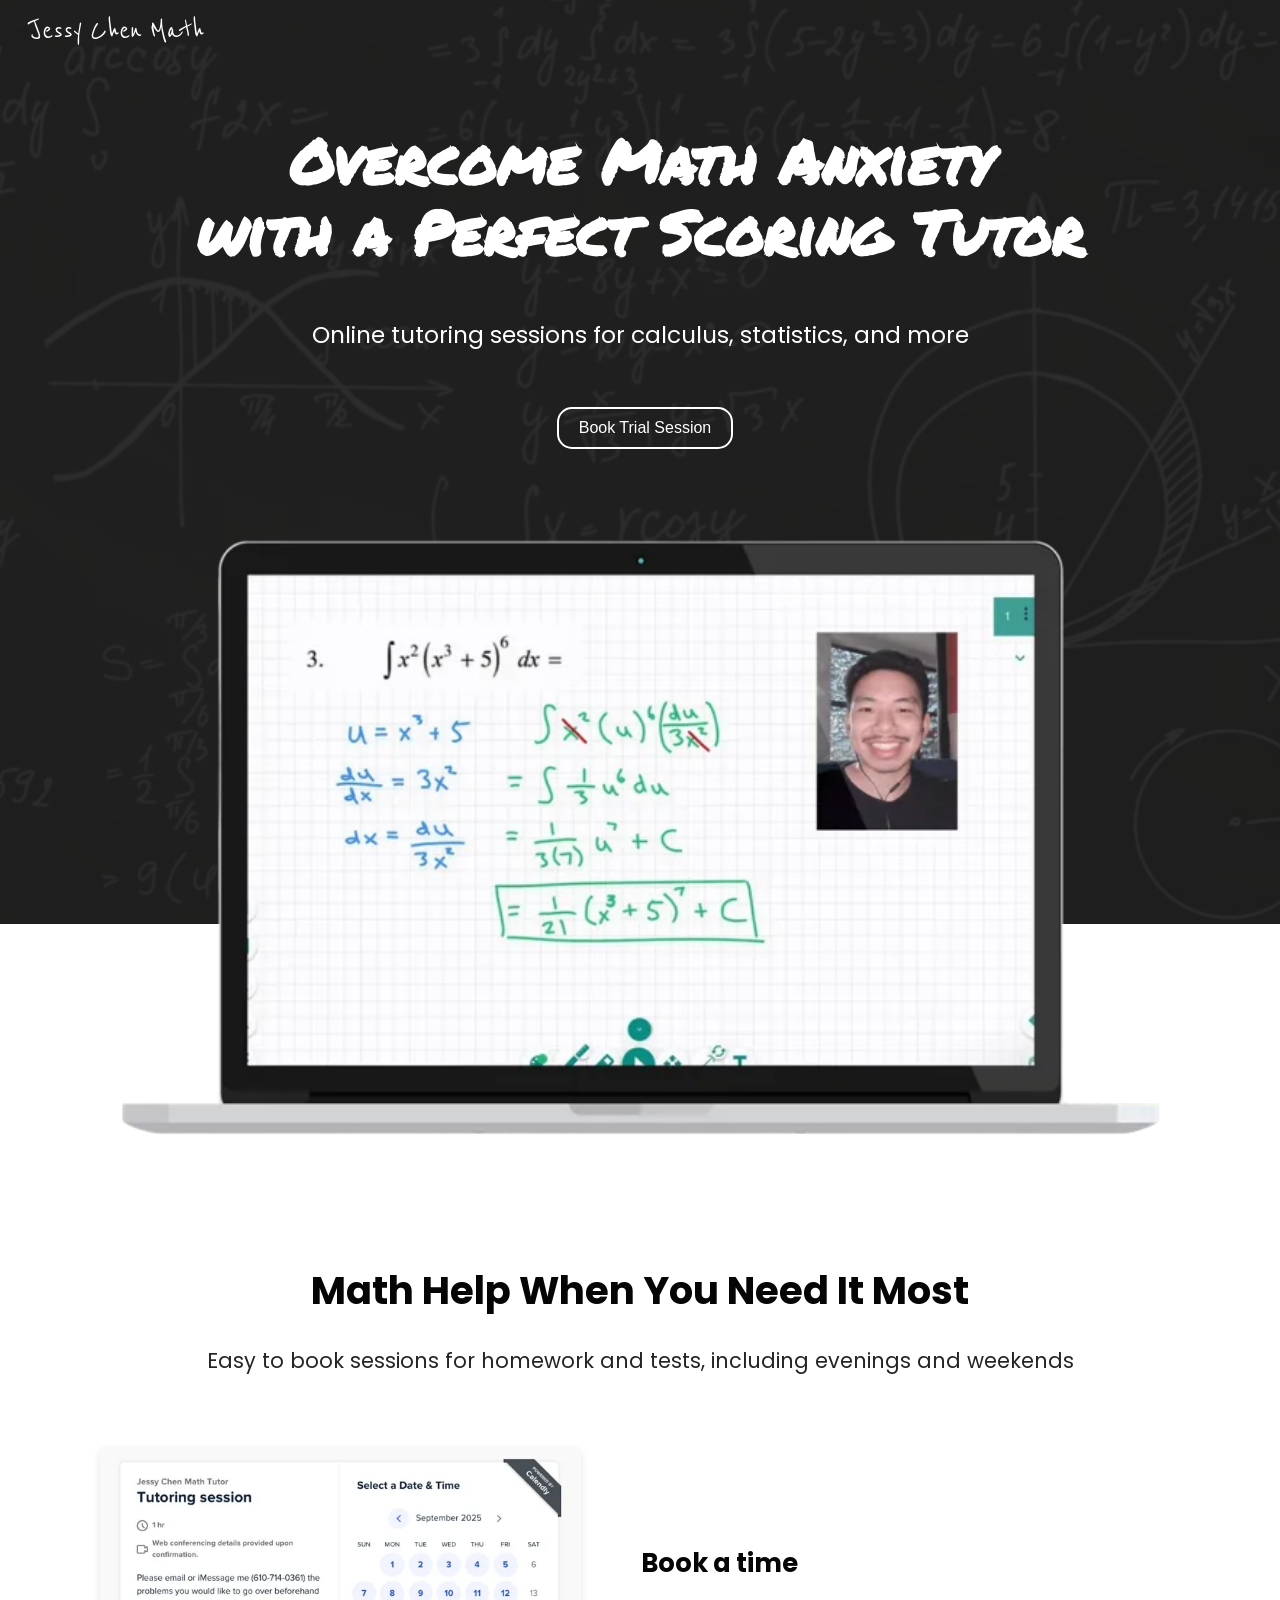
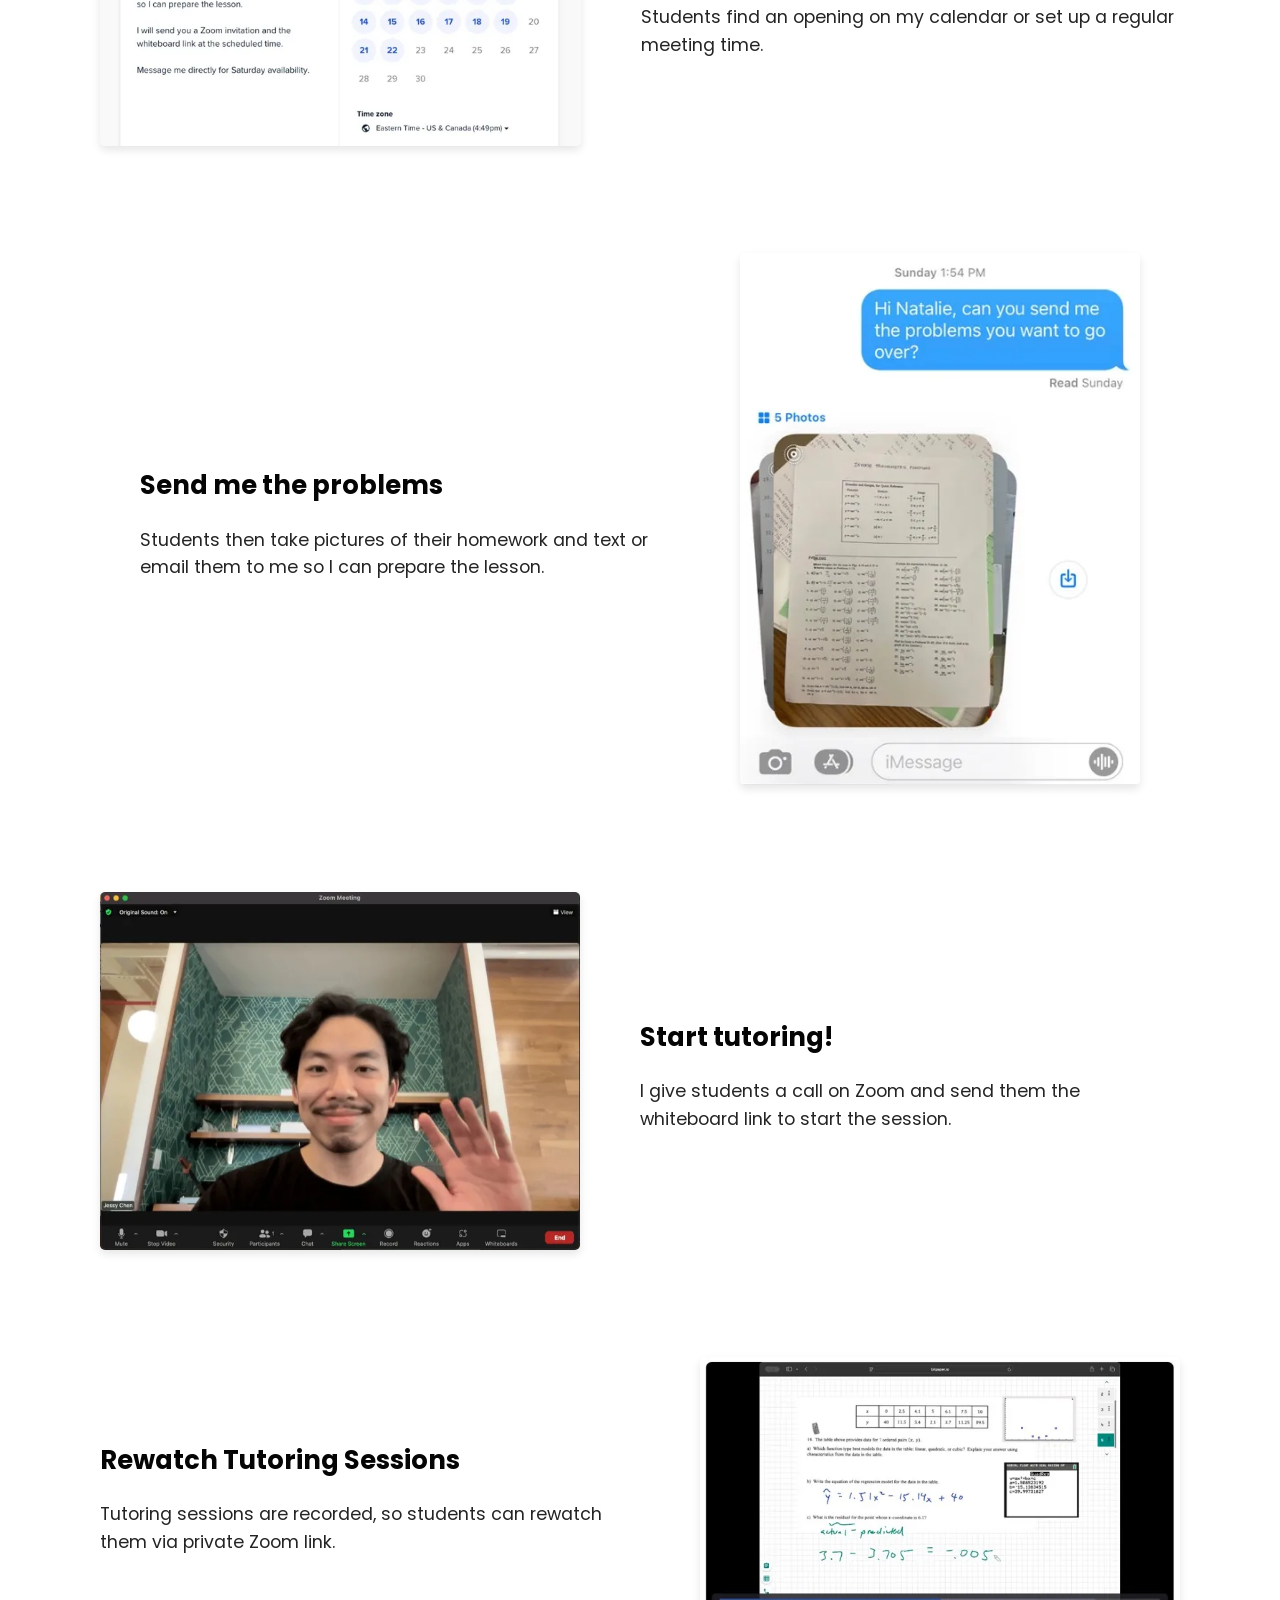
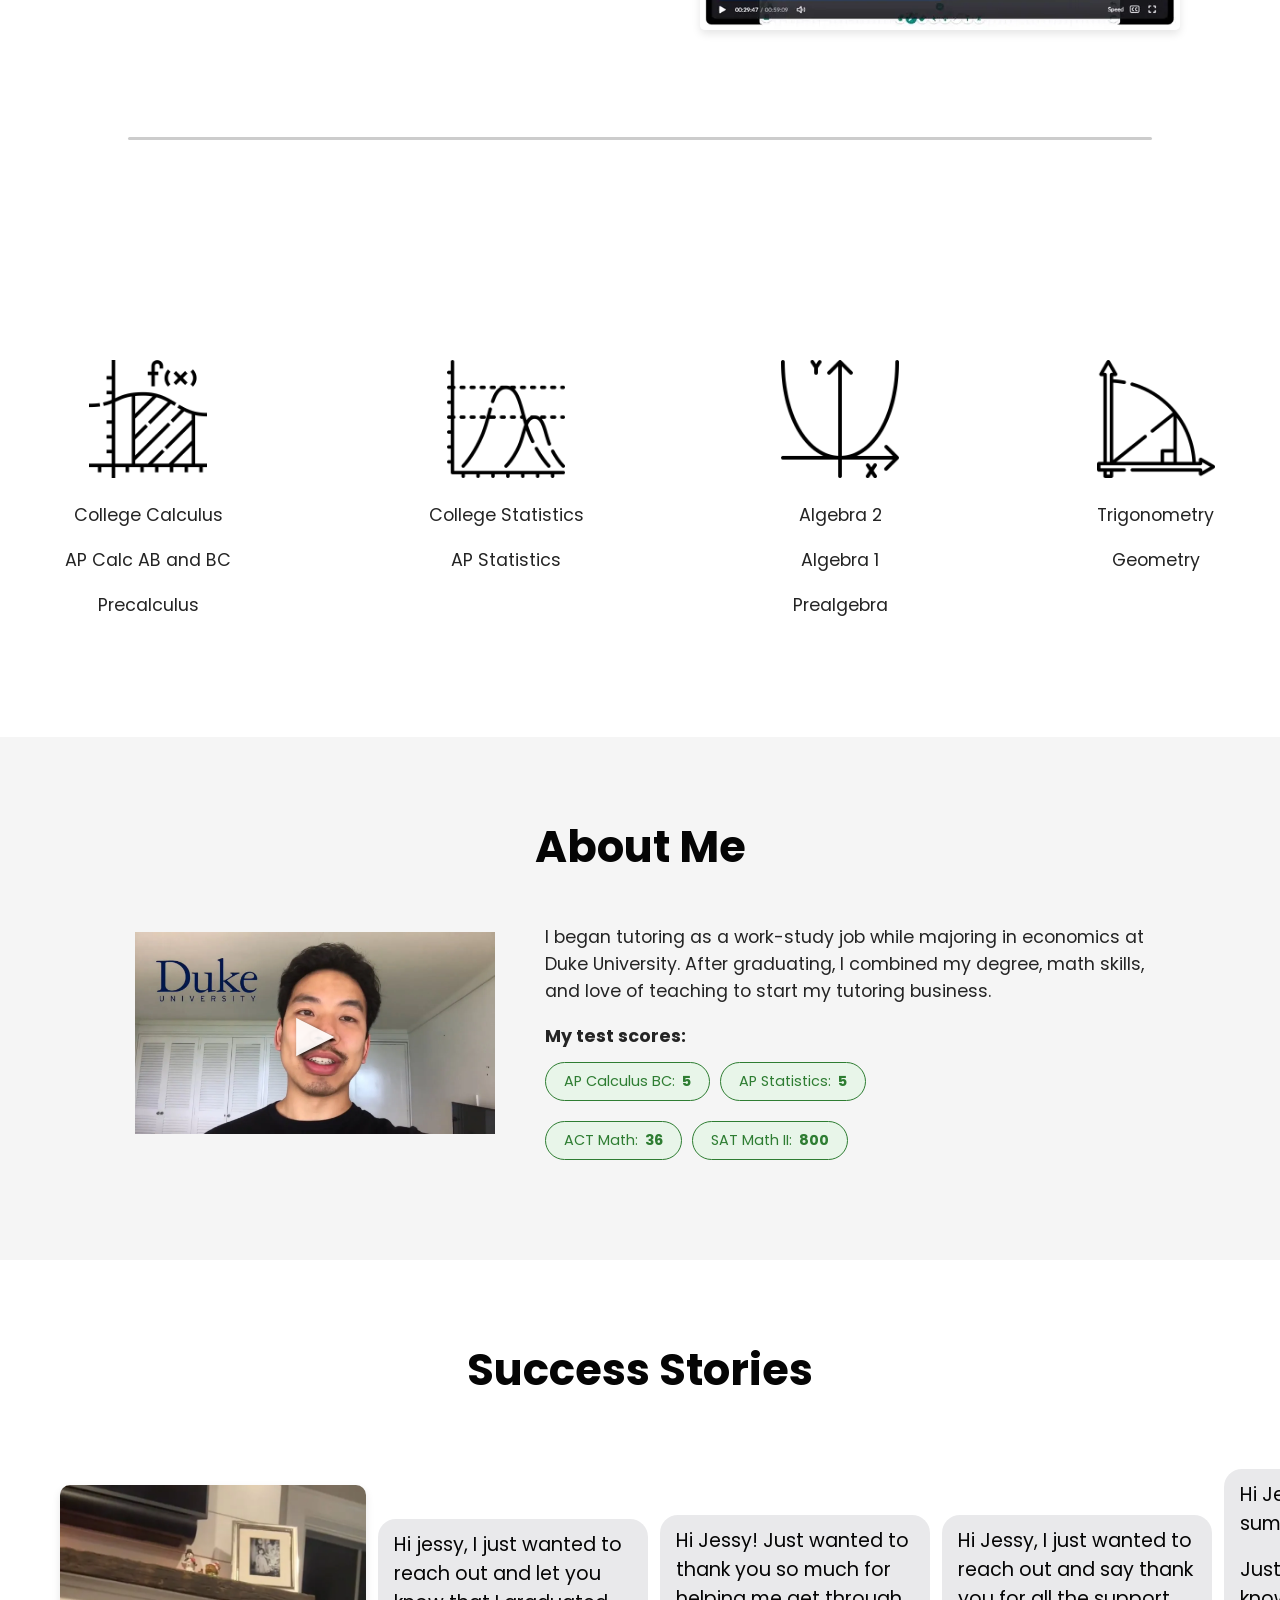
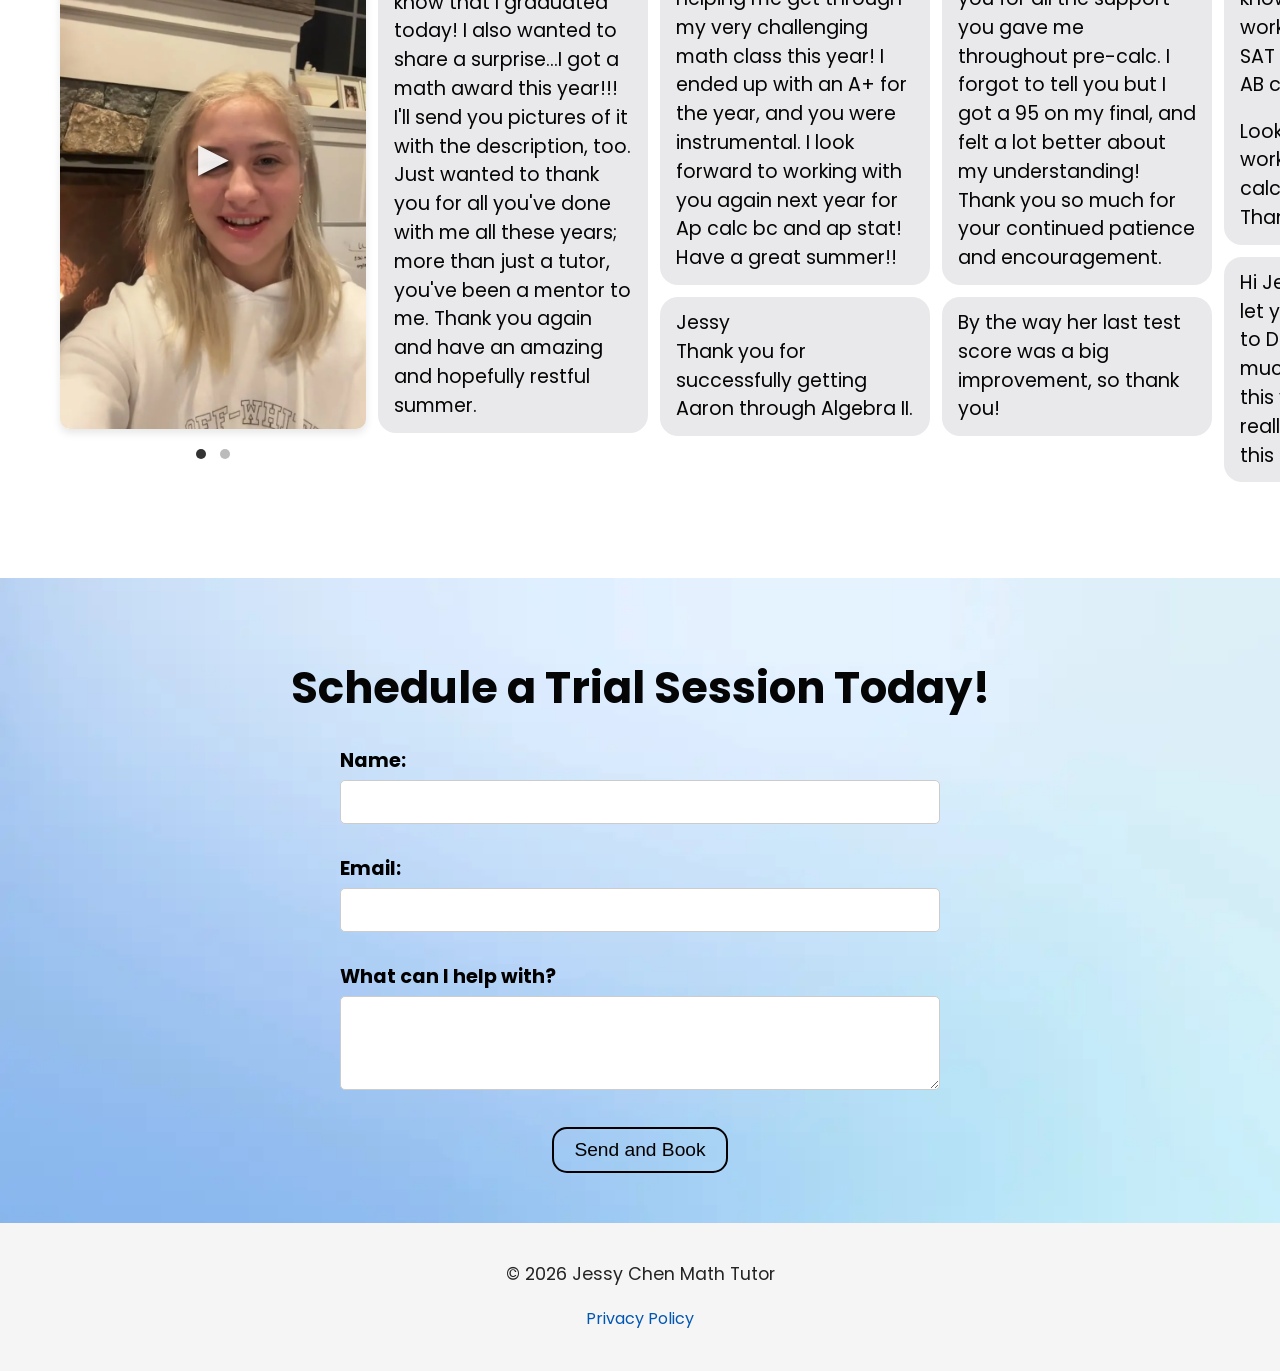
<file: index.html>
<!DOCTYPE html>
<html lang="en">
<head>
    <meta charset="UTF-8">
    <meta name="viewport" content="width=device-width, initial-scale=1.0">
    <title>Online Math Tutor for Calculus, Statistics &amp; More | Jessy Chen</title>
    <meta name="description" content="Online math tutoring with Jessy Chen, a perfect-scoring Duke grad. Calculus, statistics, algebra, AP & test prep that beats math anxiety. Book a free trial session.">
    <link rel="canonical" href="https://jessychenmath.com/">
    <link rel="icon" type="image/x-icon" href="favicon.ico">
    <link rel="shortcut icon" type="image/x-icon" href="favicon.ico">
    <link rel="icon" type="image/png" sizes="64x64" href="64px-Ionicons_calculator.svg.png">
    <link rel="apple-touch-icon" sizes="64x64" href="64px-Ionicons_calculator.svg.png">

    <!-- Open Graph (link previews on iMessage, Facebook, LinkedIn, etc.) -->
    <meta property="og:type" content="website">
    <meta property="og:url" content="https://jessychenmath.com/">
    <meta property="og:title" content="Online Math Tutor for Calculus, Statistics & More | Jessy Chen">
    <meta property="og:description" content="Perfect-scoring Duke grad. Calculus, statistics, algebra, AP & test prep that beats math anxiety. Book a free trial session.">
    <meta property="og:image" content="https://jessychenmath.com/og-laptop.jpg">
    <meta property="og:image:width" content="1200">
    <meta property="og:image:height" content="630">
    <meta property="og:site_name" content="Jessy Chen Math">

    <!-- Twitter / X card -->
    <meta name="twitter:card" content="summary_large_image">
    <meta name="twitter:title" content="Online Math Tutor for Calculus, Statistics & More | Jessy Chen">
    <meta name="twitter:description" content="Perfect-scoring Duke grad. Calculus, statistics, algebra, AP & test prep that beats math anxiety. Book a free trial session.">
    <meta name="twitter:image" content="https://jessychenmath.com/og-laptop.jpg">

    <!-- Structured data: who provides the service, for rich results -->
    <script type="application/ld+json">
    {
      "@context": "https://schema.org",
      "@graph": [
        {
          "@type": "Person",
          "@id": "https://jessychenmath.com/#jessy",
          "name": "Jessy Chen",
          "jobTitle": "Math Tutor",
          "url": "https://jessychenmath.com/",
          "image": "https://jessychenmath.com/thumb.jpg",
          "alumniOf": {
            "@type": "CollegeOrUniversity",
            "name": "Duke University"
          },
          "knowsAbout": ["Calculus", "Statistics", "Algebra", "Geometry", "Trigonometry", "Precalculus", "AP Calculus", "AP Statistics", "SAT Math", "ACT Math"]
        },
        {
          "@type": "ProfessionalService",
          "@id": "https://jessychenmath.com/#service",
          "name": "Jessy Chen Math Tutoring",
          "url": "https://jessychenmath.com/",
          "image": "https://jessychenmath.com/thumb.jpg",
          "description": "Online one-on-one math tutoring in calculus, statistics, algebra, geometry, and AP/SAT/ACT test prep.",
          "provider": { "@id": "https://jessychenmath.com/#jessy" },
          "areaServed": "Online",
          "serviceType": "Math tutoring",
          "priceRange": "$$"
        }
      ]
    }
    </script>
    
    <!-- Critical CSS for above-the-fold content -->
    <style>
        /* Self-hosted so the hero font arrives in one same-origin hop instead of
           googleapis -> gstatic. 'PM Fallback' is Arial size-adjusted to Permanent
           Marker's advance widths so the pre-swap render wraps identically (CLS 0). */
        @font-face { font-family: 'Permanent Marker'; font-style: normal; font-weight: 400; font-display: swap;
            src: url('fonts/permanent-marker-latin.woff2') format('woff2'); }
        @font-face { font-family: 'Reenie Beanie'; font-style: normal; font-weight: 400; font-display: swap;
            src: url('fonts/reenie-beanie-latin.woff2') format('woff2'); }
        @font-face { font-family: 'Poppins'; font-style: normal; font-weight: 400; font-display: swap;
            src: url('fonts/poppins-400-latin.woff2') format('woff2'); }
        @font-face { font-family: 'Poppins'; font-style: normal; font-weight: 700; font-display: swap;
            src: url('fonts/poppins-700-latin.woff2') format('woff2'); }
        @font-face { font-family: 'PM Fallback'; src: local('Arial'), local('Helvetica'), local('Liberation Sans'), local('Roboto');
            size-adjust: 114.1%; ascent-override: 97.2%; descent-override: 27.8%; line-gap-override: 0%; }
        @font-face { font-family: 'RB Fallback'; src: local('Arial'), local('Helvetica'), local('Liberation Sans'), local('Roboto');
            size-adjust: 76.7%; ascent-override: 97.8%; descent-override: 32.6%; line-gap-override: 0%; }
        html, body { overflow-x: hidden; }
        body {
            font-family: -apple-system, BlinkMacSystemFont, 'Segoe UI', Roboto, Oxygen, Ubuntu, Cantarell, sans-serif;
            margin: 0; padding: 0; box-sizing: border-box;
            min-width: 75px;
        }
        header {
            display: flex; justify-content: space-between; align-items: center;
            padding: 15px 20px; color: white; position: fixed;
            top: 0; width: 100%; z-index: 1000;
        }
        #header.top { background-color: transparent; }
        #header.scroll { background-color: white; color: black; box-shadow: 0 4px 8px rgba(0, 0, 0, 0.1); }
        .logo { display: flex; align-items: center; padding-left: 10px; }
        .logo-name { font-family: 'Reenie Beanie', 'RB Fallback', sans-serif; font-size: 2em; white-space: nowrap; word-spacing: -5px; }
        .last-name { margin-left: 4px; }
        .header-buttons { display: flex; padding-right: 45px; }
        button { 
            padding: 10px 20px; color: black; border: solid black 2px; 
            border-radius: 15px; cursor: pointer; margin-left: 10px; 
            background-color: rgba(0,0,0,0); font-size: .9em; 
        }
        button:hover { background-color: black; color: white; border: solid black 2px; }
        #book-trial.top { display: none; }
        .header-hero-container {
            background-color: rgb(30, 30, 30); background-size: cover;
            position: relative; z-index: 1;
            padding-top: 75px;
            padding-bottom: calc(min(31.6%, 395px) + 50px);
        }
        .header-hero-container::before {
            content: ""; background-image: url('blackboard.webp');
            background-repeat: no-repeat; background-size: cover;
            background-position: center; filter: blur(0px);
            position: absolute; top: 0; right: 0px; bottom: 0px; left: -40%;
            opacity: 0.07; overflow: hidden; width: 150%; height: auto;
        }
        .hero { text-align: center; color: white; position: relative; max-width: 90%; margin: 0 auto; }
        .hero h1 { font-size: clamp(3.1rem, 4.8vw, 4.6rem); line-height: 1.15; font-family: 'Permanent Marker', 'PM Fallback', sans-serif; }
        .hero p { font-size: 1.45em; color: white; }
        .book-session { position: relative; color: white; }
        /* Laptop straddles the hero/section boundary: top ~2/3 over the chalkboard,
           bottom ~1/3 over the white section. Pulled up into the bottom of the
           hero; fades in on scroll (.reveal-up) instead of on load. */
        .overlap-image-container { position: relative; z-index: 2; text-align: center; margin-top: max(-31.6%, -395px); }
        .overlap-image { width: 84%; max-width: 1080px; display: block; margin: 0 auto; height: auto; }
        @media (max-width: 576px) {
            .hero { padding: 0 20px; text-align: left; }
            .hero h1 { font-size: 2.7em; }
            /* Let the headline wrap to the column width instead of hard-breaking
               after "Anxiety"; the <br> still shapes the two-line desktop title. */
            .hero h1 br { display: none; }
        }
        /* Scroll reveal: fade + slide-up (gated behind .js-anim so content is
           always visible without JS; disabled for reduced-motion users) */
        .js-anim .reveal-heading, .js-anim .reveal, .js-anim .reveal-up {
            opacity: 0; transform: translateY(24px);
            transition: opacity 0.6s ease, transform 0.6s ease;
        }
        .js-anim .reveal-heading.is-visible, .js-anim .reveal.is-visible, .js-anim .reveal-up.is-visible { opacity: 1; transform: none; }

        /* Slide-in from the side (used by the How-It-Works step images) */
        .js-anim .reveal-left, .js-anim .reveal-right {
            opacity: 0;
            transition: opacity 0.7s ease, transform 0.7s ease;
        }
        /* Images start on the text side and slide outward toward their edge */
        .js-anim .reveal-left { transform: translateX(48px); }
        .js-anim .reveal-right { transform: translateX(-48px); }
        .js-anim .reveal-left.is-visible, .js-anim .reveal-right.is-visible { opacity: 1; transform: none; }

        @media (prefers-reduced-motion: reduce) {
            .js-anim .reveal-heading, .js-anim .reveal, .js-anim .reveal-up, .js-anim .reveal-left, .js-anim .reveal-right { opacity: 1 !important; transform: none !important; transition: none !important; }
        }
    </style>
    <script>document.documentElement.classList.add('js-anim');</script>

    <link rel="preload" href="style.css?v=153" as="style" onload="this.onload=null;this.rel='stylesheet'">
    <noscript><link rel="stylesheet" href="style.css?v=153"></noscript>
    <link rel="preload" as="font" type="font/woff2" href="fonts/permanent-marker-latin.woff2" crossorigin>
    <link rel="preload" as="font" type="font/woff2" href="fonts/poppins-400-latin.woff2" crossorigin>

    <!-- Chrome treats this texture as the hero's LCP resource, so it gets top
         priority. Re-encoded 800px jpg -> 480px webp (65KB -> 25KB); it renders at
         7% opacity over a near-black block, so the quality drop is invisible. -->
    <link rel="preload" as="image" href="blackboard.webp" fetchpriority="high">

    <!-- Google tag (gtag.js): calls queue in dataLayer now, script loads on the
         first idle slot after window load so its parse/exec stays out of TBT -->
    <script>
      window.dataLayer = window.dataLayer || [];
      function gtag(){dataLayer.push(arguments);}
      gtag('js', new Date());

      gtag('config', 'AW-715232773');
      gtag('config', 'G-PVSBECRSCY');

      var loadGtag = function () {
        var s = document.createElement('script');
        s.async = true;
        s.src = 'https://www.googletagmanager.com/gtag/js?id=AW-715232773';
        document.head.appendChild(s);
      };
      window.addEventListener('load', function () {
        window.requestIdleCallback ? requestIdleCallback(loadGtag, { timeout: 3000 }) : setTimeout(loadGtag, 1200);
      });
    </script>


    <!-- Microsoft Clarity (session recordings + heatmaps) -->
    <script type="text/javascript">
        (function(c,l,a,r,i,t,y){
            c[a]=c[a]||function(){(c[a].q=c[a].q||[]).push(arguments)};
            t=l.createElement(r);t.async=1;t.src="https://www.clarity.ms/tag/"+i;
            y=l.getElementsByTagName(r)[0];y.parentNode.insertBefore(t,y);
        })(window, document, "clarity", "script", "ym2o5mx7c7");
    </script>
</head>
<body>
    
    <header class="top" id="header">
        <div class="logo">
          <span class="logo-name">Jessy Chen Math</span>
        </div>
        <div class="header-buttons">
            <button id="book-trial" class="top" type="submit" onclick="openTrialForm()">Free Trial</button>
        </div>
    </header>

    <div class="header-hero-container">
        <section class="hero">
          <h1>Overcome Math Anxiety <br>with a Perfect Scoring Tutor</h1>
            <p>Online tutoring sessions for calculus, statistics, and more</p>
                <button class="book-session" type="submit" onclick="openTrialForm()">Book Trial Session</button>
        </section>
    </div>

    <div class="overlap-image-container reveal-up">
        <picture>
            <source srcset="laptop.webp" type="image/webp">
            <img src="laptop.png" alt="Jessy Chen tutoring math on a laptop" class="overlap-image" width="742" height="440" style="height: auto;">
        </picture>
    </div>

    <section class="how-it-works">
       
      <div class="intro reveal-heading">
      <h2>Math Help When You Need It Most</h2>
        <p>Easy to book sessions for homework and tests, including evenings and weekends</p></div>
        <div class="step">
            <div class="step-content">
                <h3>Book a time</h3>
                <p>Students find an opening on my calendar or set up a regular meeting time.</p>
            </div>
            <div class="step-image reveal-right">
                <picture>
                    <source srcset="step1.webp" type="image/webp">
                    <img src="step1.jpg" alt="Booking a math tutoring session on an online calendar" loading="lazy" width="670" height="416">
                </picture>
            </div>
        </div>
        <div class="step">
            <div class="step-image reveal-left">
                <picture>
                    <source srcset="step2.webp" type="image/webp">
                    <img src="step2.jpeg" alt="Step 2 - Send homework problems" id="text" loading="lazy" width="450" height="598">
                </picture>
            </div>
            <div class="step-content">
                <h3>Send me the problems</h3>
                <p>Students then take pictures of their homework and text or email them to me so I can prepare the lesson.</p>
            </div>
        </div>
        <div class="step">
            <div class="step-content">
                <h3>Start tutoring!</h3>
                <p>I give students a call on Zoom and send them the whiteboard link to start the session.</p>
            </div>
            <div class="step-image reveal-right">
                <picture>
                    <source srcset="step3.webp" type="image/webp">
                    <img src="step3.jpg" alt="Jessy Chen leading an online math tutoring session over Zoom" loading="lazy" width="670" height="500">
                </picture>
            </div>
        </div>
        <div class="step">
            <div class="step-image shadow reveal-left">
                <picture>
                    <source srcset="step4.webp" type="image/webp">
                    <img src="step4.jpg" alt="Rewatching a recorded math tutoring session via private Zoom link" loading="lazy" width="670" height="382">
                </picture>
            </div>
            <div class="step-content">
                <h3>Rewatch Tutoring Sessions</h3>
                <p>Tutoring sessions are recorded, so students can rewatch them via private Zoom link.</p>
            </div>
        </div>
    </section>

    <hr class="section-divider">

    <section class="subjects-tutored">
        <h2 class="reveal-heading">Subjects Tutored</h2>
        <div class="subjects">
             <div class="subject">
                <img src="calculus.png" alt="Calculus Icon" loading="lazy" width="512" height="512">
                <p>College Calculus</p>
                <p>AP Calc AB and BC</p>
                <p>Precalculus</p>
            </div>

            <div class="subject">
                <img src="statistics.png" alt="Statistics Icon" loading="lazy" width="512" height="512">
                <p>College Statistics</p>
                <p>AP Statistics</p>
            </div>
            <div class="subject">
                <img src="algebra.png" alt="Algebra Icon" loading="lazy" width="512" height="512">
                 <p>Algebra 2</p>
                 <p>Algebra 1</p>
                <p>Prealgebra</p>
                
               
            </div>
          
            
            <div class="subject">
                <img src="geometry.png" alt="Geometry Icon" loading="lazy" width="512" height="512">
                <p>Trigonometry</p>
                <p>Geometry</p>
                
            </div>
           
            
        </div>
    </section>

    <section class="about-me">
        <h2 class="reveal-heading">About Me</h2>
        <div class="about-me-content">
            <div class="about-me-video">
                <div class="vimeo-lazy" data-video-id="1111069529" data-width="380" data-height="215" style="width: 380px; max-width: 100%; aspect-ratio: 16 / 9; position: relative; cursor: pointer; display: flex; align-items: center; justify-content: center;"><picture><source srcset="thumb.webp" type="image/webp"><img src="thumb.jpg" alt="Jessy Chen introducing her tutoring" loading="lazy" decoding="async" style="position:absolute;inset:0;width:100%;height:100%;object-fit:cover;"></picture>
                    <div style="position:relative; color: white; font-size: 50px; text-shadow: 2px 2px 4px rgba(0,0,0,0.8); opacity: 0.9;">▶</div>
                </div>
            </div>
            <div class="about-me-text">
                <p>I began tutoring as a work-study job while majoring in economics at Duke University. After graduating, I combined my degree, math skills, and love of teaching to start my tutoring business.</p>
                <p class="test-scores-label"><b>My test scores:</b></p>
                <div class="score-chips">
                    <span class="chip">AP Calculus BC: <strong>5</strong></span>
                    <span class="chip">AP Statistics: <strong>5</strong></span>
                    <span class="chip-break"></span>
                    <span class="chip">ACT Math: <strong>36</strong></span>
                    <span class="chip">SAT Math II: <strong>800</strong></span>
                </div>
            </div>
        </div>
    </section>

    <section class="messages-section">
        <h2 class="reveal-heading">Success Stories</h2>
        
        <div class="message-board">
            <!-- 6 columns. Column 1 = the testimonial video(s); columns 2-6 hold the
                 message screenshots in curated order, chunked to roughly the video's
                 height. The row scrolls horizontally when the viewport cannot fit
                 all six readable columns. -->
            <div class="mb-viewport">
            <div class="mb-top">
                <div class="mb-col mb-video-col">
                    <div class="video-testimonial-section">
                        <div class="video-slideshow">
                            <div class="video-slide active">
                                <div style="padding:177.78% 0 0 0;position:relative;"><div class="vimeo-lazy" data-video-id="1104336166" style="position:absolute;top:0;left:0;width:100%;height:100%; cursor: pointer; display: flex; align-items: center; justify-content: center;"><picture><source srcset="thumb2.webp" type="image/webp"><img src="thumb2.jpg" alt="Student testimonial video" loading="lazy" decoding="async" style="position:absolute;inset:0;width:100%;height:100%;object-fit:cover;"></picture><div style="position:relative; color: white; font-size: 40px; text-shadow: 2px 2px 4px rgba(0,0,0,0.8); opacity: 0.9;">▶</div></div></div>
                            </div>
                            <div class="video-slide">
                                <div style="padding:177.78% 0 0 0;position:relative;"><div class="vimeo-lazy" data-video-id="1104336191" style="position:absolute;top:0;left:0;width:100%;height:100%; cursor: pointer; display: flex; align-items: center; justify-content: center;"><picture><source srcset="thumb3.webp" type="image/webp"><img src="thumb3.jpg" alt="Student testimonial video" loading="lazy" decoding="async" style="position:absolute;inset:0;width:100%;height:100%;object-fit:cover;"></picture><div style="position:relative; color: white; font-size: 40px; text-shadow: 2px 2px 4px rgba(0,0,0,0.8); opacity: 0.9;">▶</div></div></div>
                            </div>
                        </div>
                        <div class="video-dots">
                            <span class="video-dot active" onclick="showVideoSlide(0)"></span>
                            <span class="video-dot" onclick="showVideoSlide(1)"></span>
                        </div>
                    </div>
                </div>
                <div class="mb-col">
                    <div class="message-item"><p>Hi jessy, I just wanted to reach out and let you know that I graduated today! I also wanted to share a surprise...I got a math award this year!!! I'll send you pictures of it with the description, too. Just wanted to thank you for all you've done with me all these years; more than just a tutor, you've been a mentor to me. Thank you again and have an amazing and hopefully restful summer.</p></div>
                </div>
                <div class="mb-col">
                    <div class="message-item"><p>Hi Jessy! Just wanted to thank you so much for helping me get through my very challenging math class this year! I ended up with an A+ for the year, and you were instrumental. I look forward to working with you again next year for Ap calc bc and ap stat! Have a great summer!!</p></div>
                    <div class="message-item"><p>Jessy<br>Thank you for successfully getting Aaron through Algebra II.</p></div>
                </div>
                <div class="mb-col">
                    <div class="message-item"><p>Hi Jessy, I just wanted to reach out and say thank you for all the support you gave me throughout pre-calc. I forgot to tell you but I got a 95 on my final, and felt a lot better about my understanding! Thank you so much for your continued patience and encouragement.</p></div>
                    <div class="message-item"><p>By the way her last test score was a big improvement, so thank you!</p></div>
                </div>
                <div class="mb-col">
                    <div class="message-item">
                        <p>Hi Jessy! Hope your summer is going well!</p>
                        <p>Just wanted to let you know about your great work with Roan: with the SAT and roan got a 5 on AB calc!</p>
                        <p>Looking forward to working with you on BC calc and AP stats! Thanks so much</p>
                    </div>
                    <div class="message-item"><p>Hi Jessy! Just wanted to let you know I am going to Duke! Thank you so much for all of your help this year and last! It really helped me get to this point!</p></div>
                </div>
                <div class="mb-col">
                    <div class="message-item"><p>Hi! just wanted to let you know that I got a 5 on the BC exam, thank you for your help!</p></div>
                    <div class="message-item"><p>hi just wanted to let you know i got a 5 on the calc ab ap exam! thank you for your help</p></div>
                    <div class="message-item"><p>Hi Jessy, hope all is well. Thank you for your guidance and support to Vidhya. She couldn't have done it without your help&#128522;</p></div>
                    <div class="message-item"><p>I got an 89 on my test !! Thank you Jessy !!!!</p></div>
                </div>
                <div class="mb-col">
                    <div class="msg-group">
                        <div class="message-item"><p>Jessy! I did it I got the B!! Thank you so much for your help I really couldn't have done it without you !!!</p></div>
                        <div class="message-item"><p>Thank you earnestly</p></div>
                        <div class="message-item"><p>Really I cannot stress this enough</p></div>
                    </div>
                    <div class="message-item"><p>Yes we are thank you. Caroline received an A last exam. Semester final is tomorrow. Enjoy the holiday season !</p></div>
                    <div class="message-item"><p>I got a 91 on the chapter 3 test</p></div>
                </div>
            </div>
            </div>
        </div>

        <div class="testimonials-layout">
            <!-- Text Testimonials -->
            <!-- ponytail: slideshow hidden temporarily (conversion test). Remove style="display:none" to restore. -->
            <div class="slideshow-container" style="display:none">
                <div class="slideshow">

            <div class="slide">
                <div class="school-logos">
                    <p class="school-logos-heading">Tutored Students From</p>
                    <div class="school-logos-row">
                        <img src="logos/logo-harvard.webp" alt="Harvard University" class="school-logo" width="264" height="69" loading="lazy" decoding="async">
                        <img src="logos/logo-duke.svg" alt="Duke University" class="school-logo" width="201" height="88" loading="lazy" decoding="async">
                        <img src="logos/logo-washu.webp" alt="Washington University in St. Louis" class="school-logo" width="264" height="64" loading="lazy" decoding="async">
                        <img src="logos/logo-fordham.webp" alt="Fordham University" class="school-logo" width="264" height="71" loading="lazy" decoding="async">
                        <img src="logos/logo-stpauls.svg" alt="St. Paul's School" class="school-logo" width="320" height="67" loading="lazy" decoding="async">
                        <img src="logos/logo-hopkins.webp" alt="Hopkins School" class="school-logo" width="264" height="90" loading="lazy" decoding="async">
                        <img src="logos/logo-thacher.webp" alt="The Thacher School" class="school-logo" width="264" height="27" loading="lazy" decoding="async">
                        <img src="logos/logo-shipley.webp" alt="The Shipley School" class="school-logo school-logo--tall" width="142" height="124" loading="lazy" decoding="async">
                    </div>
                </div>
            </div>

            <div class="slide">
                <picture>
                    <source srcset="award-hopkins.webp" type="image/webp">
                    <img src="award-hopkins.png" alt="The John Heath Mathematics Prize awarded by Hopkins School to one of Jessy's students" class="testimonials-slide-image" loading="lazy" width="578" height="495">
                </picture>
            </div>

            <div class="slide">
                <picture>
                    <source srcset="testimonials.webp" type="image/webp">
                    <img src="testimonials.jpg" alt="Testimonials overview" class="testimonials-slide-image" loading="lazy" width="1230" height="820">
                </picture>
            </div>

            <div class="slide">

                  <blockquote>
                    <p class="quote">
We have hired Jessy as a tutor for our son Julien over 3 years ago when he had to skip a math level during his sophomore year: Jessy was highly recommended to us and we were so thrilled with our son's progress after he first helped tutor him in Algebra and then for Geometry the following year. We loved how patient and approachable Jessy was and our son requested to keep him as his tutor. When it was time to study for the ACT, Jessy tutored our son again and was able to bring his score up over 3 points in a few months!  We have already referred Jessy to our friends and we highly recommend him!</p>
                    <p class="speaker">- Delaware Valley Friends School Parent</p>
                </blockquote>
                  
                    
           
                
            </div>
            <div class="slide">
                <blockquote>
                    <p class="quote">I am a college student at Sacred Heart University. In high school and the first two years of college, I struggled greatly with the concepts of algebra and pre-calculus. Jessy provides a very good experience for tutoring. Unlike most tutors, Jessy teaches rather than reviews. When answers are difficult, he will not just give you the answers, he will walk you through every step that was covered in the session or previous sessions so you can understand the concept rather than just having the answer. I recommend Jessy Chen’s services to anyone who is struggling with math. I learned more in an hour session with Mr. Chen than I did in 2 years' worth of algebra in high school.</p>
                    <p class="speaker">- Sacred Heart University Student</p>
                </blockquote>
            </div>
            <div class="slide">
                <blockquote>
                    <p class="quote">
My daughter struggled with online learning in calculus. Jessy was professional and provided her with clear, concise instruction. She was able to process the instruction and understand the concepts to allow her to improve in her coursework and tests. He gives students the tools to learn and understand. He also gives parents feedback. She made a B, which she was thrilled about, as the beginning of the semester her grades were lower. He does not do the problems for the students; he walks them through so they can obtain the concepts steps, and confidence to master the problems and retain the information. Worth every penny!</p>
                    <p class="speaker">- Gonzaga University Parent</p>
                </blockquote>
            </div>
            <div class="slide">
                <blockquote>
                    <p class="quote">Jessy was instrumental to my kids excelling in math this year. He broke down very hard concepts in Pre-Calculus honors and Math 1 and made my kids truly understand the material in a way that their teachers just couldn’t. As a result they felt so much more comfortable and prepared for their tests. My kids always loved their sessions with Jessy because they knew he would set them straight and they looked forward to working with him. As a parent, I loved that he was professional and organized and so easy to schedule sessions with. We look forward to using him next year for AP Calculus AB and Math 2.</p>
                    <p class="speaker">- North Carolina Parent</p>
              </blockquote>
            </div>
                </div>
                <div class="slide-dots"></div>
            </div>
        </div>
    </section>

    <section class="contact-form-section" id="contact-form-section">
        <h2 class="reveal-heading">Schedule a Trial Session Today!</h2>
        <form class="contact-form" action="/book-trial.html" netlify>
            <div class="form-group">
                <label for="name">Name:</label>
                <input type="text" id="name" name="name" required>
            </div>
            <div class="form-group">
                <label for="email">Email:</label>
                <input type="email" id="email" name="email" required>
            </div>
            <div class="form-group">
                <label for="message">What can I help with?</label>
                <textarea id="message" name="message" required rows="4"></textarea>
            </div>

          
            <button type="submit">Send and Book</button>
            
        </form>
    </section>

    <!-- Trial popup: openTrialForm() moves the contact form above in here, so it
         stays a single Netlify form. -->
    <dialog id="trial-dialog" autofocus class="contact-form-section" aria-labelledby="trial-dialog-title">
        <button type="button" class="dialog-close" aria-label="Close" onclick="this.closest('dialog').close()">&times;</button>
        <h2 id="trial-dialog-title">Schedule a Trial Session Today!</h2>
    </dialog>

    <footer>
        <p>&copy; 2026 Jessy Chen Math Tutor</p>
        <a href="privacy-policy.html">Privacy Policy</a>
    </footer>

    <script src="script.js?v=25" defer></script>
    
    <!-- Vimeo Lazy Loading Script -->
    <script>
        // Lazy load Vimeo videos when clicked
        document.addEventListener('DOMContentLoaded', function() {
            const vimeoLazy = document.querySelectorAll('.vimeo-lazy');
            
            vimeoLazy.forEach(function(element) {
                element.addEventListener('click', function() {
                    const videoId = this.getAttribute('data-video-id');
                    const width = this.getAttribute('data-width') || '100%';
                    const height = this.getAttribute('data-height') || '100%';
                    
                    const iframe = document.createElement('iframe');
                    iframe.src = `https://player.vimeo.com/video/${videoId}?title=0&byline=0&portrait=0&badge=0&autopause=0&autoplay=1`;
                    iframe.width = width;
                    iframe.height = height;
                    iframe.frameBorder = 0;
                    iframe.allow = 'autoplay; fullscreen; picture-in-picture; clipboard-write; encrypted-media; web-share';
                    iframe.referrerPolicy = 'strict-origin-when-cross-origin';
                    iframe.style.cssText = this.style.cssText;
                    
                    this.parentNode.replaceChild(iframe, this);
                });
            });
        });
    </script>
</body>
</html>
</file>
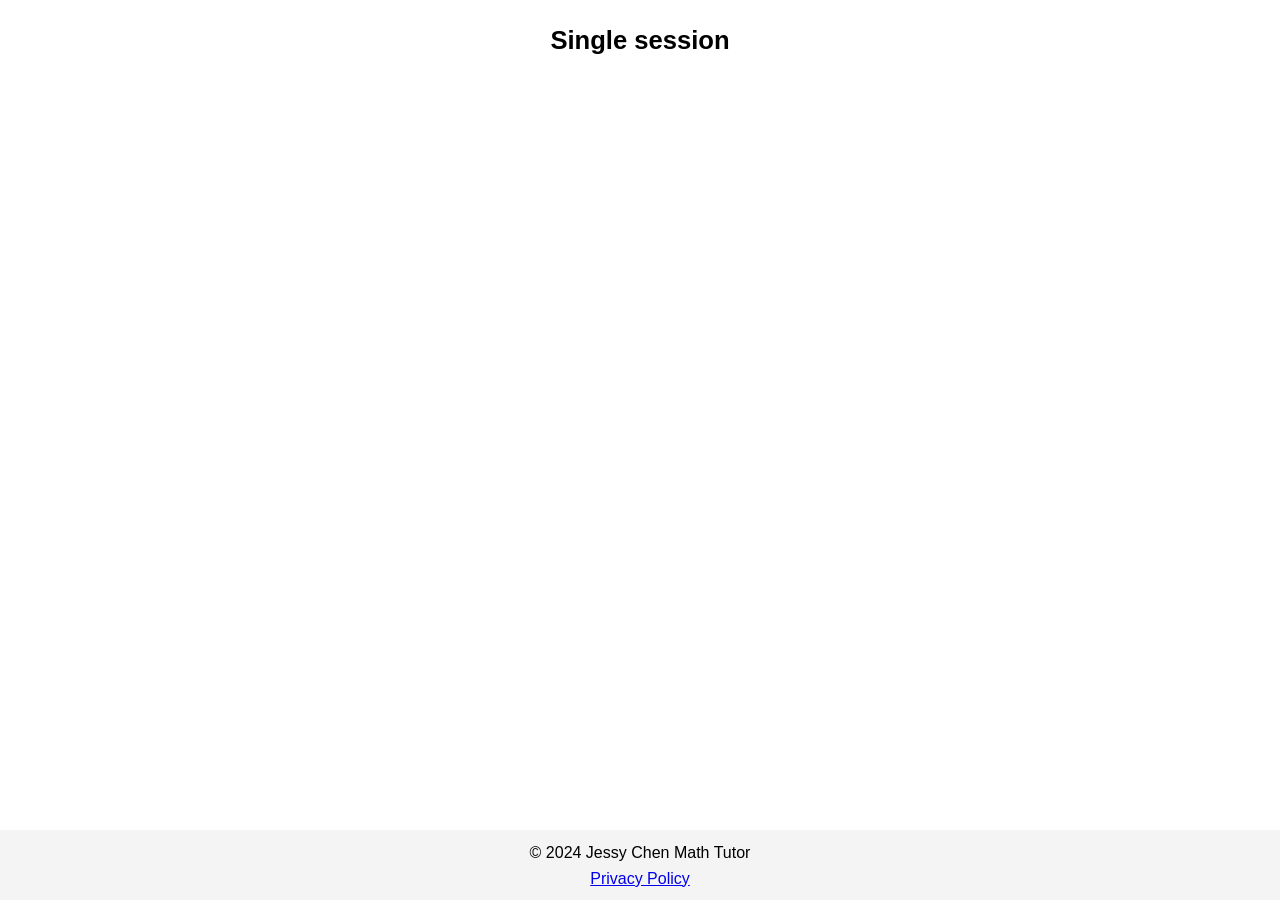
<file: book-session.html>
<!DOCTYPE html>
<html lang="en">
<head>
  <meta charset="UTF-8">
  <meta name="robots" content="noindex, follow">
  <meta name="viewport" content="width=device-width, initial-scale=1.0">
  <title>Emergency Math Help</title>
  <link rel="stylesheet" href="style3.css">

    <!-- Google Tag Manager -->
    <script>(function(w,d,s,l,i){w[l]=w[l]||[];w[l].push({'gtm.start':
    new Date().getTime(),event:'gtm.js'});var f=d.getElementsByTagName(s)[0],
    j=d.createElement(s),dl=l!='dataLayer'?'&l='+l:'';j.async=true;j.src=
    'https://www.googletagmanager.com/gtm.js?id='+i+dl;f.parentNode.insertBefore(j,f);
    })(window,document,'script','dataLayer','GTM-NG5VMTKN');</script>
    <!-- End Google Tag Manager -->
</head>
<body>
    <!-- Google Tag Manager (noscript) -->
    <noscript><iframe src="https://www.googletagmanager.com/ns.html?id=GTM-NG5VMTKN"
    height="0" width="0" style="display:none;visibility:hidden"></iframe></noscript>
    <!-- End Google Tag Manager (noscript) -->
 
   <header>
    <h1>Single session</h1>
  </header>
  
  <main>
  <!-- Practice scheduler code -->
<div style="display:flex;height:620px;width:100%;min-width:240px;flex:1">
  <iframe src=https://app.practice.do/me/jessymathtutor/book/single-session?iframe=true style="border:0;width:100%;flex:1"></iframe>
</div>
 <footer>
        <p>&copy; 2024 Jessy Chen Math Tutor</p>
        <a href="privacy-policy.html">Privacy Policy</a>
    </footer>
</body>
</html>
</file>
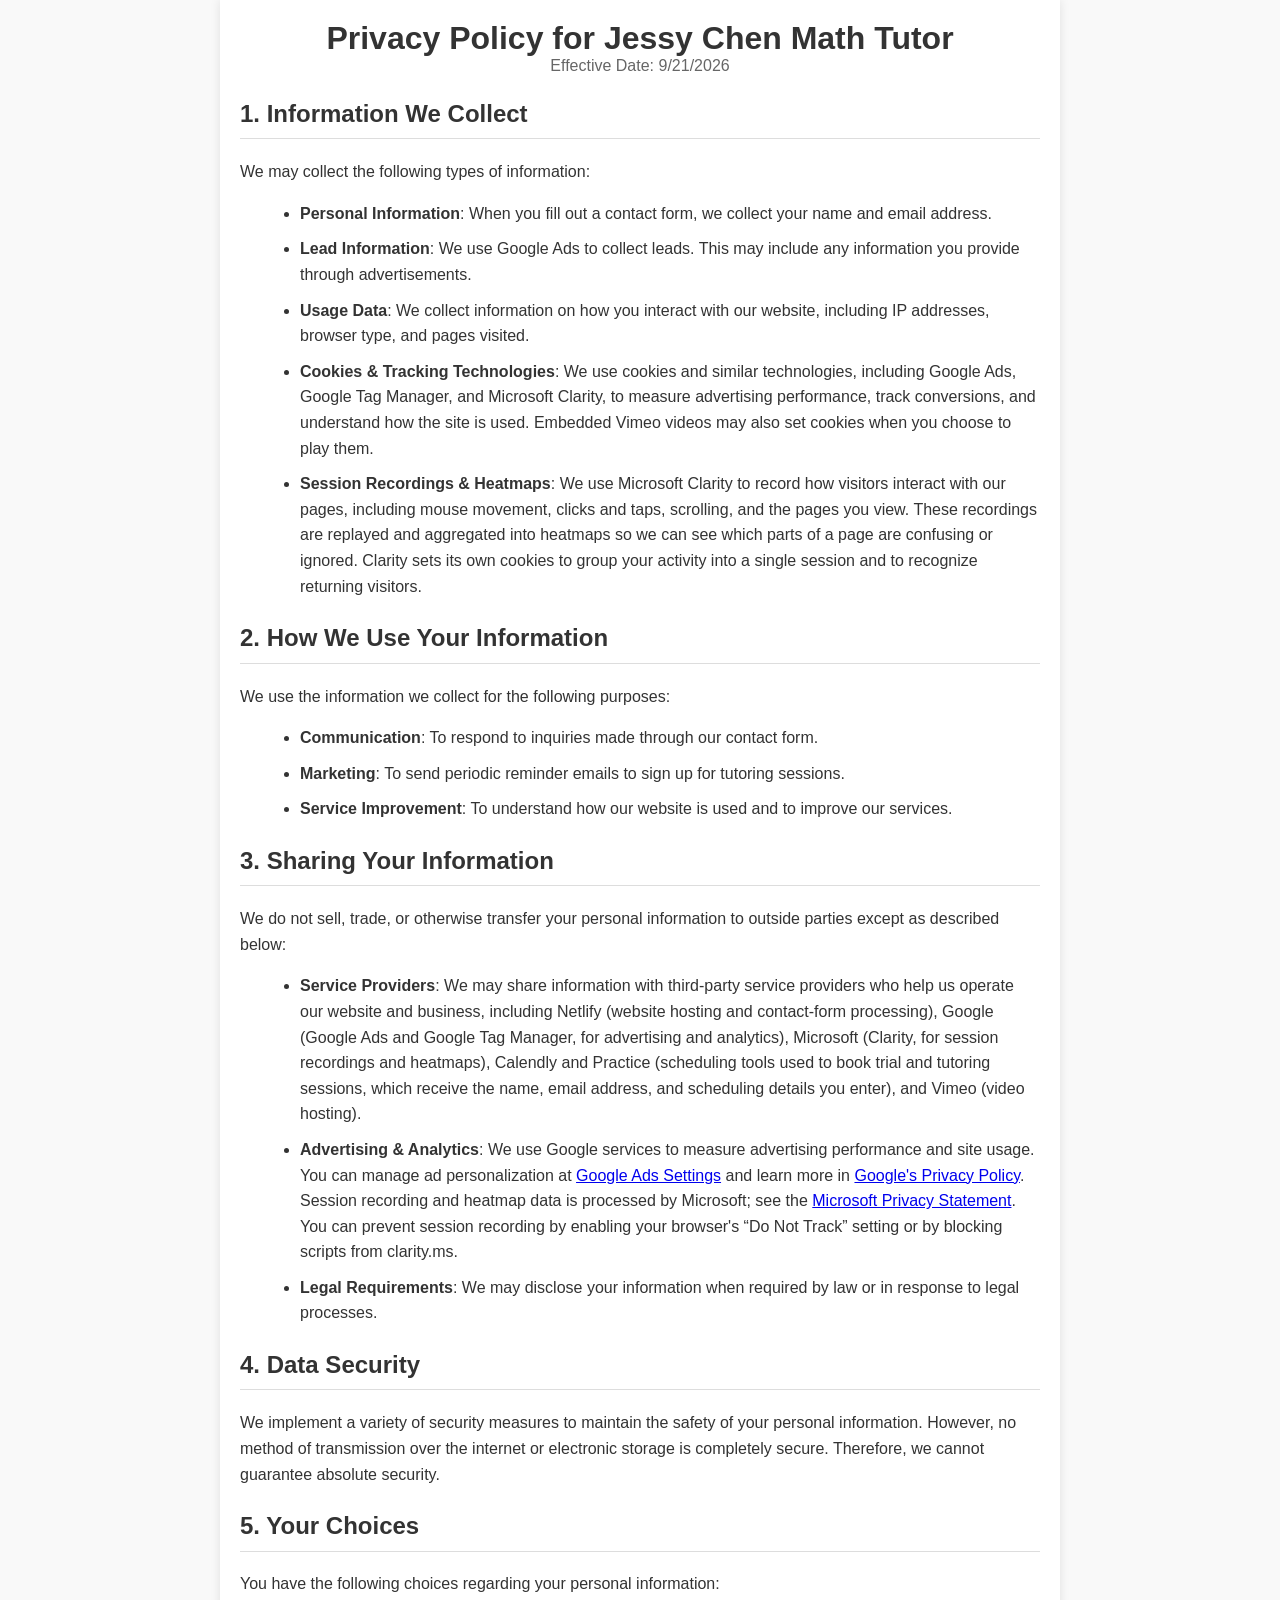
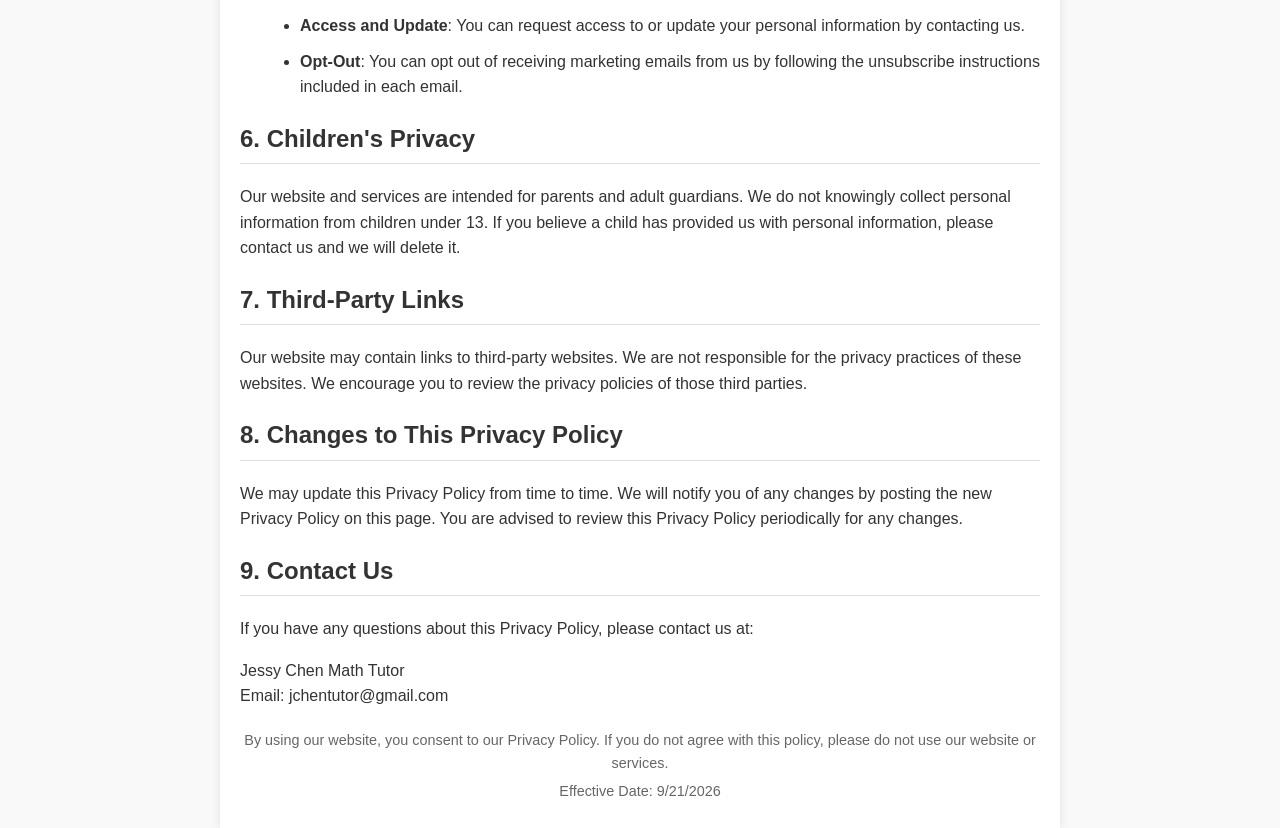
<file: privacy-policy.html>
<!DOCTYPE html>
<html lang="en">
<head>
    <meta charset="UTF-8">
    <meta name="viewport" content="width=device-width, initial-scale=1.0">
    <title>Privacy Policy - Jessy Chen Math Tutor</title>
    <link rel="stylesheet" href="style2.css">

    <!-- Google Tag Manager -->
    <script>(function(w,d,s,l,i){w[l]=w[l]||[];w[l].push({'gtm.start':
    new Date().getTime(),event:'gtm.js'});var f=d.getElementsByTagName(s)[0],
    j=d.createElement(s),dl=l!='dataLayer'?'&l='+l:'';j.async=true;j.src=
    'https://www.googletagmanager.com/gtm.js?id='+i+dl;f.parentNode.insertBefore(j,f);
    })(window,document,'script','dataLayer','GTM-NG5VMTKN');</script>
    <!-- End Google Tag Manager -->
</head>
<body>
    <!-- Google Tag Manager (noscript) -->
    <noscript><iframe src="https://www.googletagmanager.com/ns.html?id=GTM-NG5VMTKN"
    height="0" width="0" style="display:none;visibility:hidden"></iframe></noscript>
    <!-- End Google Tag Manager (noscript) -->
    <div class="container">
        <header>
            <h1>Privacy Policy for Jessy Chen Math Tutor</h1>
            <p>Effective Date: 9/21/2026</p>
        </header>
        <main>
            <section>
                <h2>1. Information We Collect</h2>
                <p>We may collect the following types of information:</p>
                <ul>
                    <li><strong>Personal Information</strong>: When you fill out a contact form, we collect your name and email address.</li>
                    <li><strong>Lead Information</strong>: We use Google Ads to collect leads. This may include any information you provide through advertisements.</li>
                    <li><strong>Usage Data</strong>: We collect information on how you interact with our website, including IP addresses, browser type, and pages visited.</li>
                    <li><strong>Cookies &amp; Tracking Technologies</strong>: We use cookies and similar technologies, including Google Ads, Google Tag Manager, and Microsoft Clarity, to measure advertising performance, track conversions, and understand how the site is used. Embedded Vimeo videos may also set cookies when you choose to play them.</li>
                    <li><strong>Session Recordings &amp; Heatmaps</strong>: We use Microsoft Clarity to record how visitors interact with our pages, including mouse movement, clicks and taps, scrolling, and the pages you view. These recordings are replayed and aggregated into heatmaps so we can see which parts of a page are confusing or ignored. Clarity sets its own cookies to group your activity into a single session and to recognize returning visitors.</li>
                </ul>
            </section>
            <section>
                <h2>2. How We Use Your Information</h2>
                <p>We use the information we collect for the following purposes:</p>
                <ul>
                    <li><strong>Communication</strong>: To respond to inquiries made through our contact form.</li>
                    <li><strong>Marketing</strong>: To send periodic reminder emails to sign up for tutoring sessions.</li>
                    <li><strong>Service Improvement</strong>: To understand how our website is used and to improve our services.</li>
                </ul>
            </section>
            <section>
                <h2>3. Sharing Your Information</h2>
                <p>We do not sell, trade, or otherwise transfer your personal information to outside parties except as described below:</p>
                <ul>
                    <li><strong>Service Providers</strong>: We may share information with third-party service providers who help us operate our website and business, including Netlify (website hosting and contact-form processing), Google (Google Ads and Google Tag Manager, for advertising and analytics), Microsoft (Clarity, for session recordings and heatmaps), Calendly and Practice (scheduling tools used to book trial and tutoring sessions, which receive the name, email address, and scheduling details you enter), and Vimeo (video hosting).</li>
                    <li><strong>Advertising &amp; Analytics</strong>: We use Google services to measure advertising performance and site usage. You can manage ad personalization at <a href="https://adssettings.google.com">Google Ads Settings</a> and learn more in <a href="https://policies.google.com/privacy">Google's Privacy Policy</a>. Session recording and heatmap data is processed by Microsoft; see the <a href="https://privacy.microsoft.com/privacystatement">Microsoft Privacy Statement</a>. You can prevent session recording by enabling your browser's &ldquo;Do Not Track&rdquo; setting or by blocking scripts from clarity.ms.</li>
                    <li><strong>Legal Requirements</strong>: We may disclose your information when required by law or in response to legal processes.</li>
                </ul>
            </section>
            <section>
                <h2>4. Data Security</h2>
                <p>We implement a variety of security measures to maintain the safety of your personal information. However, no method of transmission over the internet or electronic storage is completely secure. Therefore, we cannot guarantee absolute security.</p>
            </section>
            <section>
                <h2>5. Your Choices</h2>
                <p>You have the following choices regarding your personal information:</p>
                <ul>
                    <li><strong>Access and Update</strong>: You can request access to or update your personal information by contacting us.</li>
                    <li><strong>Opt-Out</strong>: You can opt out of receiving marketing emails from us by following the unsubscribe instructions included in each email.</li>
                </ul>
            </section>
            <section>
                <h2>6. Children's Privacy</h2>
                <p>Our website and services are intended for parents and adult guardians. We do not knowingly collect personal information from children under 13. If you believe a child has provided us with personal information, please contact us and we will delete it.</p>
            </section>
            <section>
                <h2>7. Third-Party Links</h2>
                <p>Our website may contain links to third-party websites. We are not responsible for the privacy practices of these websites. We encourage you to review the privacy policies of those third parties.</p>
            </section>
            <section>
                <h2>8. Changes to This Privacy Policy</h2>
                <p>We may update this Privacy Policy from time to time. We will notify you of any changes by posting the new Privacy Policy on this page. You are advised to review this Privacy Policy periodically for any changes.</p>
            </section>
            <section>
                <h2>9. Contact Us</h2>
                <p>If you have any questions about this Privacy Policy, please contact us at:</p>
                <address>
                    Jessy Chen Math Tutor<br>
                    Email: jchentutor@gmail.com<br>
                    
                </address>
            </section>
            <footer>
                <p>By using our website, you consent to our Privacy Policy. If you do not agree with this policy, please do not use our website or services.</p>
                <p>Effective Date: 9/21/2026</p>
            </footer>
        </main>
    </div>
</body>
</html>
</file>
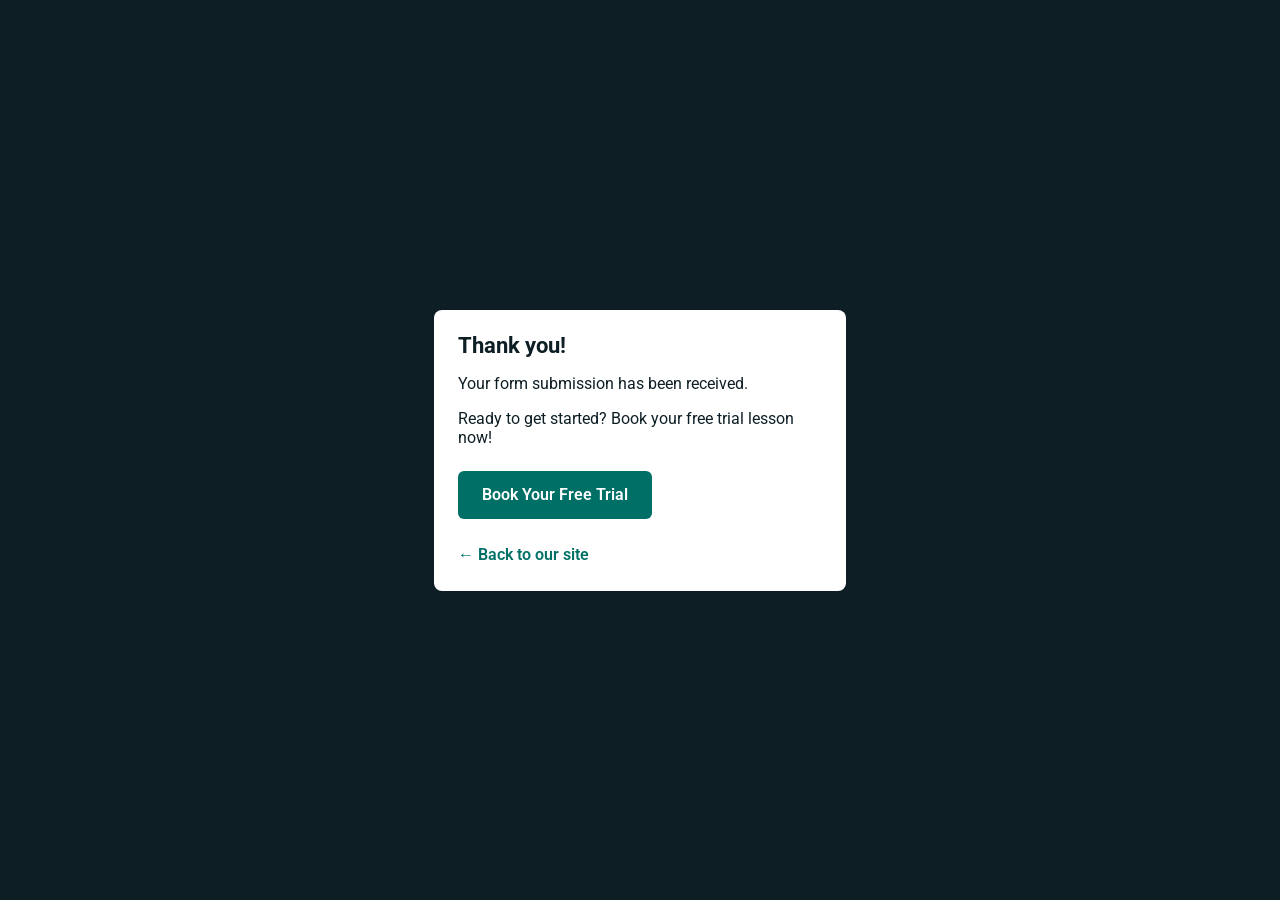
<file: thank-you.html>
<!DOCTYPE html>
<html>
  <head>
    <meta charset="utf-8">
    <meta name="robots" content="noindex, follow">
    <meta name="viewport" content="width=device-width, initial-scale=1.0, maximum-scale=1.0, user-scalable=no">

    <title>Thank you!</title>
    <link href='https://fonts.googleapis.com/css?family=Roboto:400,700&subset=latin,latin-ext' rel='stylesheet' type='text/css'>
    <style>
    body {
      font-family: -apple-system, BlinkMacSystemFont, "Segoe UI", Roboto, Helvetica, Arial, sans-serif, "Apple Color Emoji", "Segoe UI Emoji", "Segoe UI Symbol";
      background: rgb(14, 30, 37);
      color: white;
      overflow: hidden;
      margin: 0;
      padding: 0;
    }

    h1 {
      margin: 0;
      font-size: 22px;
      line-height: 24px;
    }

    .main {
      position: relative;
      display: flex;
      flex-direction: column;
      align-items: center;
      justify-content: center;
      height: 100vh;
      width: 100vw;
    }

    .card {
      position: relative;
      display: flex;
      flex-direction: column;
      width: 75%;
      max-width: 364px;
      padding: 24px;
      background: white;
      color: rgb(14, 30, 37);
      border-radius: 8px;
      box-shadow: 0 2px 4px 0 rgba(14, 30, 37, .16);
    }

    a {
      margin: 0;
      text-decoration: none;
      font-weight: 600;
      line-height: 24px;
      color: #007067;
    }

    a svg {
      position: relative;
      top: 2px;
    }

    a:hover,
    a:focus {
      text-decoration: underline;
      text-decoration-color: #f4bb00;
    }

    a:hover svg path{
      fill: #007067;
    }

    p:last-of-type {
      margin: 0;
    }

    .trial-button {
      display: inline-block;
      background: #007067;
      color: white !important;
      padding: 12px 24px;
      border-radius: 6px;
      text-decoration: none !important;
      font-weight: 600;
      transition: all 0.2s ease;
      margin: 8px 0;
    }

    .trial-button:hover,
    .trial-button:focus {
      background: #005951;
      transform: translateY(-1px);
      box-shadow: 0 4px 8px rgba(0, 0, 0, 0.2);
      text-decoration: none !important;
    }
    </style>

    <!-- Google tag (gtag.js) -->
    <script async src="https://www.googletagmanager.com/gtag/js?id=AW-715232773"></script>
    <script>
      window.dataLayer = window.dataLayer || [];
      function gtag(){dataLayer.push(arguments);}
      gtag('js', new Date());

      gtag('config', 'AW-715232773');
      gtag('config', 'G-PVSBECRSCY');
    </script>

    <!-- Microsoft Clarity (session recordings + heatmaps) -->
    <script type="text/javascript">
        (function(c,l,a,r,i,t,y){
            c[a]=c[a]||function(){(c[a].q=c[a].q||[]).push(arguments)};
            t=l.createElement(r);t.async=1;t.src="https://www.clarity.ms/tag/"+i;
            y=l.getElementsByTagName(r)[0];y.parentNode.insertBefore(t,y);
        })(window, document, "clarity", "script", "ym2o5mx7c7");
    </script>
  </head>
  <body>

    <div class="main">
      <div class="card">
        <div class="header">
          <h1>Thank you!</h1>
        </div>
        <div class="body">

          <p>Your form submission has been received.</p>
          
          <p>Ready to get started? Book your free trial lesson now!</p>
          
          <p>
            <a href="/book-trial.html" target="_blank" class="trial-button">Book Your Free Trial</a>
          </p>

          <p>
            <a id="back-link" href="/">← Back to our site</a>
          </p>
        </div>
      </div>
    </div>
    <script>
      (function() {
        if (document.referrer && document.location.host && document.referrer.match(new RegExp("^https?://" + document.location.host))) {
          document.getElementById("back-link").setAttribute("href", document.referrer);
        }
        
      })();
    </script>
  </body>
</html>
</file>
<file: style.css>
html, body {
  overflow-x: hidden;
}

body {
    font-family: 'Poppins', sans-serif;
    margin: 0;
    padding: 0;
    box-sizing: border-box;
    min-width: 75px; /* Adjust this value as needed */
}

p{
  font-size: 1.1em;
  color: #242424;
  line-height: 1.55;
}

h3{
  font-size: 1.35em;
  line-height: 1.15;
  color: #050505;
  font-weight: 700;
}


header {
    display: flex;
    justify-content: space-between;
    align-items: center;
    padding: 15px 20px;

    color: white;
    position: fixed;
    top: 0;
    width: 100%;
    /* border-box so the 20px side padding stays inside the viewport instead of
       adding 40px of horizontal page scroll */
    box-sizing: border-box;
    z-index: 1000;
}

#header.top {
  background-color: transparent;
  
}

#header.scroll {
  background-color: white;
  color:black;
  box-shadow: 0 4px 8px rgba(0, 0, 0, 0.1);
}

.logo {
    display:grid;
    padding-left: 10px;
}

.logo-name {
    font-family: 'Reenie Beanie', 'RB Fallback', sans-serif;
    font-size: 2em;
    margin-right: 10px;
    white-space: nowrap;
    word-spacing: -5px;
}

.last-name{
    margin-left: 4px;

}


button {
    padding: 10px 20px;
    color: black;
    border: solid black 2px;
    border-radius: 15px;
    cursor: pointer;
    margin-left: 10px;
   background-color: rgba(0,0,0,0); 
  font-size: .9em;
}

.header-buttons {
    display: flex;
  padding-right: 10px;

}




button:hover {
    background-color: black;
    color:white;
  border: solid black 2px;
}

#book-trial.top{
  display: none;
}

#book-trial.top:hover{
  border:black solid 2px;
}

#book-trial.scroll:hover{
  color:white;
}

#book-trial.scroll{
  color:black;
  border: black solid 2px;
}







.header-hero-container {
    background-color: rgb(30, 30, 30);
    background-size: cover;
    position: relative;
    z-index: 1;
    padding-top: 75px;
    /* Cancels the laptop's upward pull and keeps a fixed gap below the button,
       so the laptop's top ~2/3 overlaps the chalkboard at any width. */
    padding-bottom: calc(min(31.6%, 395px) + 50px);
}

.header-hero-container::before {    
      content: "";
      background-image: url('blackboard.webp'); /* Add your background image here */
    background-repeat: no-repeat;
      background-size: cover;
  background-position: center; 
      
      filter: blur(0px);
      position: absolute;
      top: 0;
      right: 0px;
      bottom: 0px;
      left: -40%;
      opacity: 0.07;
      overflow:hidden;
      width:150%;
  height:auto;
}



/* Laptop straddles the hero/section boundary: top ~2/3 over the chalkboard,
   bottom ~1/3 over the white section below. Pulled up into the bottom of the
   hero; fades in on scroll (.reveal-up) instead of on load. */
.overlap-image-container {
    position: relative;
    z-index: 2;
    text-align: center;
    margin-top: max(-31.6%, -395px);
}

.overlap-image {
    width: 84%;
    max-width: 1080px;
    display: block;
    margin: 0 auto;
}



.hero {
    text-align: center;
    color: white;
    position: relative;
    max-width: 90%;
    margin: 0 auto;
}
.book-session{
  position:relative;
  color:white;
  border:white solid 2px;
  margin-top: 30px;
  font-size: 1em;
  margin-bottom: 30px;
}

.book-session:hover{
  background-color:black;
  border:black solid 2px;
}



.hero h1 {
    font-size: clamp(3.1rem, 4.8vw, 4.6rem);
  line-height: 1.15;
  font-family: 'Permanent Marker', 'PM Fallback', sans-serif;
}

.hero p {
  font-size: 1.45em;
  color: white;
}

.intro h2{
  font-size: clamp(1.9rem, 3vw, 2.8rem);
  line-height: 1.15;
  color: #050505;
}

.intro p{
  font-size: 1.3em;
}

.how-it-works .intro {
    margin-bottom: 70px;
}


.how-it-works {
    padding-top: 70px;
    padding-bottom:50px;
    padding-left: 100px;
    padding-right:100px;
    text-align: center;
   
}

.how-it-works .step {
    display: flex;
    align-items: center;
    justify-content: center;
    margin: 0 0 100px;
    
}

.how-it-works .step:last-child {
    margin-bottom: 50px;
}

.how-it-works .step-content {
    max-width: 540px;
    text-align: left;
    
}

.how-it-works .step-content h3 {
    font-size: 1.6em;
}

.how-it-works .step-image img {
    height: auto;
    max-width: 580px;
    width:100%;
    border-radius: 5px;
    box-shadow: 0 4px 8px rgba(0, 0, 0, 0.1);
}

/* Aspect ratios differ per screenshot; these widths give each image roughly
   the same visual area (~215k px²). */
.how-it-works img[src^="step1"] { max-width: 590px; }
.how-it-works img[src^="step3"] { max-width: 535px; }
.how-it-works img[src^="step4"] { max-width: 615px; }

#text {
  width: 400px;
}

.how-it-works .step:nth-child(odd) .step-content {
    order: 1;
    margin-right: 60px;
}

.how-it-works .step:nth-child(odd) .step-image {
    order: 2;
}

.how-it-works .step:nth-child(even) .step-image {
    order: 1;
  margin-right: 60px;
}

.how-it-works .step:nth-child(even) .step-content {
    order: 2;
    
}

.section-divider {
    border: 0;
    height: 3px; /* Thicker line */
    background: #ccc;
    width: 80%; /* Does not take up the full page width */
    margin: 0 auto; /* Center the divider and add space around it */
  border-radius: 10px;
}


.subjects-tutored {
    padding: 50px 50px; /* Increase left and right padding */
    text-align: center;
    margin-bottom: 50px; /* Add more padding between sections */
}

.subjects-tutored h2,
.about-me h2,
.messages-section h2,
.contact-form-section h2 {
    font-size: clamp(2rem, 3.4vw, 3.1rem);
    line-height: 1.08;
    color: #050505;
    font-weight: 700;
}

.subjects-tutored .subjects {
    max-width: 1150px;
    margin: 0 auto;
}

.subjects {
    display: flex;
    justify-content:space-between;
    padding-top:50px;
}

.subject {
    text-align: center;
}

.subject img {
    width: 118px;
    height: 118px;
    
}

.about-me {
   padding-top:50px;
  padding-bottom:100px;
  padding-left: 50px;
  padding-right: 50px;
    background-color: #f5f5f5; /* Add background color */
    
}

.about-me h2 {
    text-align: center; /* Center the heading */
}

.about-me-content {
    display: flex;
    align-items: center;
    justify-content: center;
}

.about-me-video {
    flex: 1;
    max-width: 360px;
    margin-right: 50px;
}

.about-me-text {
    flex: 1;
    max-width: 600px;
    text-align: left;
}

.test-scores-label {
    margin-bottom: 12px;
}

.score-chips {
    display: flex;
    flex-wrap: wrap;
    gap: 10px;
}

.chip {
    display: inline-flex;
    align-items: center;
    gap: 7px;
    color: #2e7d32;
    background-color: #e8f5e9;
    border: solid #2e7d32 1px;
    border-radius: 999px;
    padding: 8px 18px;
    font-size: 0.9em;
}

.chip strong {
    color: #2e7d32;
    font-weight: 700;
}

/* Forces the chips after it onto a new row */
.chip-break {
    flex-basis: 100%;
    height: 0;
}

.messages-section {
    padding: 50px 20px;
    margin-bottom: 30px;
}

.messages-section h2 {
    text-align: center;
    padding-bottom: 40px;
}




/* Full-bleed: cancel the section's 20px side padding so the horizontal
   scroller clips at the window edge instead of 20px short of it. */
.message-board {
    /* ponytail: bottom margin 0 while the testimonials slideshow is hidden; restore 80px (50px mobile) with it */
    margin: 0 -20px 0;
    padding: 0;
}

/* Horizontal slider: columns keep a readable width and scroll sideways when
   the viewport cannot fit all six at once. */
.mb-viewport {
    width: 100%;
    overflow-x: auto;
    overflow-y: visible;
    padding-bottom: 16px;
    box-sizing: border-box;
    scrollbar-width: none;
    -webkit-overflow-scrolling: touch;
}

.mb-viewport::-webkit-scrollbar {
    display: none;
}

/* Top band: six columns; column width stays stable while the viewport scrolls. */
.mb-top {
    display: flex;
    gap: 12px;
    align-items: center;
    padding: 0 60px;
    box-sizing: border-box;
    width: max-content;
    margin: 0 auto;
}

.mb-col {
    flex: 0 0 auto;
    display: flex;
    flex-direction: column;
    justify-content: flex-start;
    gap: 12px;
}

/* iMessage-style incoming bubble: grey, rounded, hugs its text. */
.mb-col {
    width: 270px;
    align-items: flex-start;
}

.message-item {
    /* border-box so padding can never push a bubble past its column */
    box-sizing: border-box;
    max-width: 100%;
    background: #e9e9eb;
    color: #050505;
    border-radius: 18px;
    padding: 12px 16px;
    font-size: 1.2rem;
    line-height: 1.5;
}

.message-item p {
    font-size: inherit;
    color: inherit;
    line-height: inherit;
    margin: 0 0 0.9em;
}

.message-item p:last-child {
    margin-bottom: 0;
}

/* Consecutive bubbles from one sender sit tighter than separate messages. */
.msg-group {
    display: flex;
    flex-direction: column;
    align-items: flex-start;
    gap: 3px;
}

.mb-video-col {
    align-items: stretch;
}

.mb-video-col {
    width: 306px;
}
.mb-col .video-testimonial-section {
    flex: none;
    width: 100%;
    max-width: 100%;
}

/* Match the video->dots gap to the dots->first-message gap (the column's 12px) */
.mb-col .video-dots {
    margin-top: 12px;
}

/* Bottom row: leftover screenshots at a uniform height */
.mb-bottom {
    display: flex;
    flex-wrap: wrap;
    justify-content: center;
    align-items: flex-end;
    gap: 10px;
    margin-top: 10px;
}

.mb-bottom .message-item {
    height: 95px;
    width: auto;
    display: block;
}

.testimonials-slide-image {
    width: 560px;
    height: auto;
    display: block;
    margin: 0 auto;
}

blockquote {
    position: relative;
    margin: 0;
    padding: 1px 20px 25px 20px;
}

blockquote:before {
    content: "\201C";
    font-size: 3em;
    position: absolute;
    left: 0px;
    top: -12px;
    color: #333;
}

blockquote:after {
    content: "\201D";
    font-size: 3em;
    position: absolute;
    right: 7px;
    bottom: 60px;
    color: #333;
}



.testimonials-layout {
    display: flex;
    align-items: flex-start;
    justify-content: center;
    max-width: 900px;
    margin: 0 auto;
    gap: 50px;
}

.video-testimonial-section {
    flex: 0 0 200px;
    max-width: 200px;
}


.video-slideshow {
    position: relative;
    border-radius: 10px;
    overflow: hidden;
    margin-top: 0;
    box-shadow: 0 4px 8px rgba(0, 0, 0, 0.1);
}

.video-slide {
    display: none;
}

.video-slide.active {
    display: block;
}

.video-dots {
    text-align: center;
    margin-top: 12px;
}

.video-dot {
    height: 10px;
    width: 10px;
    margin: 0 5px;
    background-color: #bbb;
    border-radius: 50%;
    display: inline-block;
    cursor: pointer;
    transition: background-color 0.3s ease;
}

.video-dot.active,
.video-dot:hover {
    background-color: #333;
}

.slideshow-container {
    flex: 1;
    min-width: 0;
}

.slideshow {
    position: relative;
    
    
}

.slide {
    display: none;
    text-align: left;
}

.speaker {
    color: black;
    font-weight: 600;
    margin-top: 15px;
}

.slide.active {
    display: block;
}

.testimonials-slide-image {
    padding-bottom:35px;
}

/* "Our students attend" greyed-out school logo strip (a slideshow slide) */
.school-logos {
    text-align: center;
    padding: 25px 10px 45px;
}

.school-logos-heading {
    font-size: 1.6em;
    font-weight: 700;
    color: #050505;
    margin: 0 0 48px;
}

/* Fixed 4-column grid: 8 logos always land as two rows of four. */
.school-logos-row {
    display: grid;
    grid-template-columns: repeat(4, 1fr);
    justify-items: center;
    align-items: center;
    gap: 48px 72px;
    max-width: 1150px;
    margin: 0 auto;
}

/* Uniform monochrome treatment: brightness(0) flattens every logo (white,
   colored, or dark) to the same grey silhouette regardless of source color. */
.school-logo {
    width: auto;
    height: auto;
    max-width: min(180px, 100%);
    max-height: 55px;
    filter: brightness(0);
    opacity: 0.55;
    transition: opacity 0.2s ease;
}

.school-logo:hover {
    opacity: 0.78;
}

/* Shipley is a tall stacked lockup, not a wide wordmark; the shared 55px cap
   renders it at ~1/3 the visual area of the others. Taller cap equalizes area. */
.school-logo--tall {
    max-height: 84px;
}

@media (max-width: 576px) {
    .school-logos-row { grid-template-columns: repeat(2, 1fr); gap: 24px 30px; }
    .school-logo { max-height: 41px; max-width: min(132px, 100%); }
    .school-logo--tall { max-height: 62px; }
}

/* Dot indicators for the lower testimonials slideshow (one per slide) */
.slide-dots {
    display: flex;
    flex-wrap: wrap;
    justify-content: center;
    gap: 10px;
    margin-top: 18px;
}

.slide-dot {
    width: 10px;
    height: 10px;
    border-radius: 50%;
    background: #bbb;
    cursor: pointer;
    transition: background-color 0.3s ease;
}

.slide-dot.active,
.slide-dot:hover {
    background: #333;
}

.slide-dot:focus-visible {
    outline: 2px solid #333;
    outline-offset: 4px;
}

.contact-form-section {
    background: #e6f7ff url("contact-background.webp") center / cover no-repeat;
    padding: 50px 20px; /* Add more padding */
    text-align: center;
    scroll-margin-top: 40px;
}

.contact-form-section h2 {
    margin-bottom: 35px;
}

.contact-form {
    max-width: 600px;
    margin: 0 auto;
    text-align: left;
}

.contact-form h2 {
    margin-bottom: 20px;
    font-size: 2em; /* Increase font size for heading */
}

.contact-form .form-group {
    margin-bottom: 20px;
}

.contact-form label {
    display: block;
    margin: 10px 0 5px;
    font-weight: bold;
    font-size: 1.2em; /* Increase font size for labels */
}

.contact-form input,
.contact-form textarea {
    width: 100%;
    padding: 10px;
    margin-bottom: 10px;
    border-radius: 5px;
    border: 1px solid #ccc;
    box-sizing: border-box;
    font-size: 1.2em; /* Increase font size for inputs and textarea */
}

.contact-form input:focus,
.contact-form textarea:focus {
    border-color: #0056b3; /* More professional blue color */
    outline: none;
    box-shadow: 0 0 5px rgba(0, 86, 179, 0.5);
}

.contact-form button {

    cursor: pointer;
    font-size: 1.2em; /* Increase font size for button */
    display: block;
    margin: 0 auto;
}

/* Trial popup: reuses .contact-form-section's background and padding. */
#trial-dialog {
    border: 0;
    border-radius: 12px;
    width: min(600px, calc(100% - 32px));
    max-height: calc(100% - 32px);
    box-sizing: border-box;
    padding: 40px 24px 30px;
}

/* autofocus on the dialog keeps showModal() from focusing (and ringing) the X. */
#trial-dialog:focus {
    outline: none;
}

#trial-dialog::backdrop {
    background: rgba(0, 0, 0, 0.6);
}

#trial-dialog h2 {
    margin-top: 0;
}

body:has(#trial-dialog[open]) {
    overflow: hidden;
}

.dialog-close {
    position: absolute;
    top: 6px;
    right: 10px;
    margin: 0;
    padding: 0 8px;
    border: 0;
    font-size: 2em;
    line-height: 1;
}

.dialog-close:hover {
    background: none;
    color: #555;
    border: 0;
}



footer {
    text-align: center;
    padding: 20px 20px 40px 20px;
    background-color: #f5f5f5;
}

footer a {
    color: #0056b3; /* More professional blue color */
    text-decoration: none;
}


@media (max-width: 900px) {
  
  .overlap-image {
    width: 90%;
  }

    .how-it-works {
         padding-top: 70px;
        padding-bottom:50px;
        padding-left: 20px;
        padding-right:20px;
    }
    .how-it-works .step {
        flex-direction: column;
        text-align: center;
    }
    .how-it-works .step:nth-child(odd) .step-content, 
    .how-it-works .step:nth-child(even) .step-content {
        order: 1;
      margin: 0 auto;
      max-width: 600px;
    }
  

  
    .how-it-works .step:nth-child(odd) .step-image, 
    .how-it-works .step:nth-child(even) .step-image {
        order: 2;
        margin: 10px auto;
    }
    .about-me-content {
        flex-direction: column;
        text-align: center;
    }
    .about-me-video, .about-me-text {
        margin: 10px 0;
    }
    .about-me {
        padding: 50px 20px; /* Shrink left and right padding */
    }
    
    .subjects {
        display: grid;
        grid-template-columns: repeat(2, 1fr); /* 2x2 grid layout */
        gap: 50px;
    }
  
    
    .testimonials-layout {
        flex-direction: column;
        text-align: center;
        gap: 30px;
        align-items: center;
    }

  .video-testimonial-section .video-slideshow {
    max-width: 100%;

  }
  
    
    .slideshow-container {
        width: 100%;
        display: flex;
        flex-direction: column;
        align-items: center;
    }
    
    
    .testimonials-slide-image {
        width: 600px;
        max-width: 100%;
        height: auto;
        display: block;
        margin: 0 auto;
    }
    
}


@media (max-width: 576px){
  .logo{
    display:grid;
    padding-left: 0;
  }
  
  .header-buttons{
    padding-right: 0;
  }
  
  .hero{
    padding:0 20px;
  }
  
  .hero h1{
    font-size: 2.7em;
  }
  
 .how-it-works .step-image img {
    max-width: 90%;
  }
 
  .subjects{
      width:100%;
  }

  .messages-section h2 {
      padding-bottom: 20px;
  }

  .message-board {
      margin-bottom: 0;
  }

  .mb-viewport {
      padding-bottom: 16px;
  }

  .mb-top {
      padding-left: 32px;
      padding-right: 32px;
  }

  /* Never let a column outgrow the screen (mb-top adds 32px of side padding) */
  .mb-col,
  .mb-video-col {
      width: min(270px, calc(100vw - 64px));
  }

  blockquote:after {
    bottom: 70px;

  }
  .testimonials-slide-image {
    width: 100%;
    height: auto;
    display: block;
    margin: 0 auto;
  }

  .video-testimonial-section {
    max-width: 80%;
    width: 100%;
    margin: 0 auto;
  }

  .video-testimonial-section .video-slideshow {
    max-width: 100%;
  }



}
</file>
<file: style3.css>
* {
  margin: 0;
  padding: 0;
  box-sizing: border-box;
}

body {
  font-family: sans-serif;
  line-height: 1.6;
  
}

header {
  font-size: 0.8em;
  padding-top: 20px;
  text-align: center;
  position: fixed;
  top:0;
  width:100%;
  background-color: white;
}


main {
  display: flex;
  justify-content: center;
  align-items: center;
   /* Adjust based on header/footer height */
  padding-top:40px;
  overflow: hidden;
}

.scheduler-container {
  display: flex;
  height: 700px;
  width: 100%;
  max-width: 800px;
  min-width: 240px;
  flex: 1;
  
}

.scheduler-iframe {
  border: 0;
  width: 100%;
  flex: 1;
  
}

footer {
  background-color: #f4f4f4;
  text-align: center;
  padding: 10px;
  position: fixed;
  width: 100%;
  bottom: 0;
  height: 70px;
}
</file>
<file: style2.css>
body {
    font-family: sans-serif;
    margin: 0;
    padding: 0;
    background-color: #f9f9f9;
    color: #333;
}

.container {
    max-width: 800px;
    margin: 0 auto;
    padding: 20px;
    background-color: #fff;
    box-shadow: 0 0 10px rgba(0, 0, 0, 0.1);
}

header {
    text-align: center;
    margin-bottom: 20px;
}

header h1 {
    margin: 0;
    font-size: 2em;
    color: #333333; /* Changed to dark gray */
}

header p {
    margin: 0;
    font-size: 1em;
    color: #666;
}

main {
    line-height: 1.6;
}

section {
    margin-bottom: 20px;
}

section h2 {
    color: #333333; /* Changed to dark gray */
    border-bottom: 1px solid #ddd;
    padding-bottom: 5px;
}

ul {
    list-style-type: disc;
    margin-left: 20px;
}

ul li {
    margin-bottom: 10px;
}

address {
    font-style: normal;
}

footer {
    text-align: center;
    margin-top: 20px;
    font-size: 0.9em;
    color: #666;
}

footer p {
    margin: 5px 0;
}
</file>
